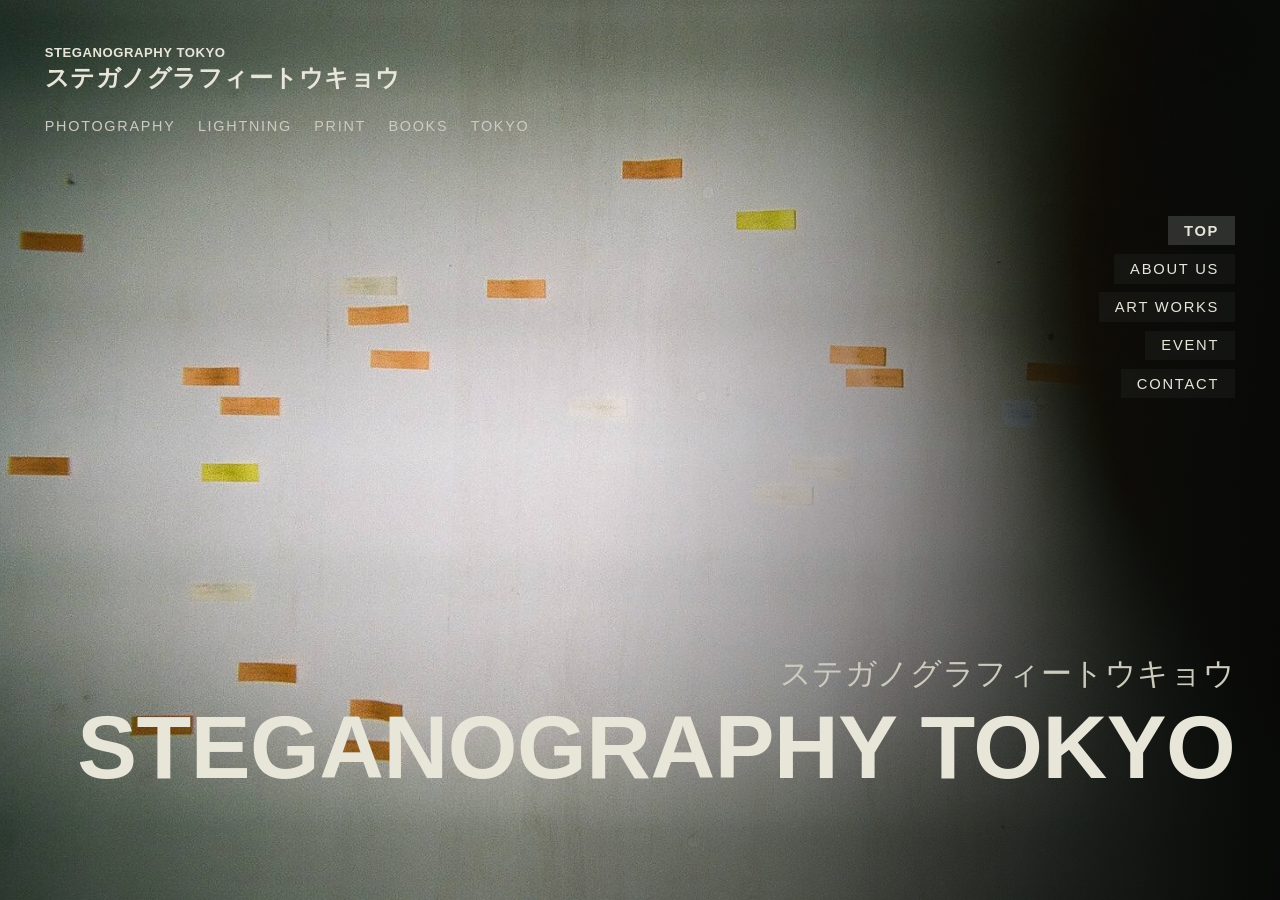
<file: index.html>
<!DOCTYPE html>
<html lang="ja">
<head>
  <meta charset="UTF-8">
  <meta name="viewport" content="width=device-width, initial-scale=1">
  <link rel="icon" href="favicon.svg" type="image/svg+xml">
  <title>STEGANOGRAPHY TOKYO / ステガノグラフィートウキョウ</title>
  <meta name="description" content="STEGANOGRAPHY TOKYO — Tokyo-based artist group.">
  <meta property="og:title" content="STEGANOGRAPHY TOKYO">
  <meta property="og:description" content="Tokyo-based artist group.">
  <meta property="og:type" content="website">
  <meta property="og:url" content="https://steganography.tokyo/">
  <meta property="og:image" content="https://steganography.tokyo/assets/bg.jpg">
  <meta name="twitter:card" content="summary_large_image">
  <link rel="stylesheet" href="assets/style.css">
</head>
<body>
  <div class="stage">

    <header class="masthead">
      <div class="brand">
        <p class="brand__en">STEGANOGRAPHY TOKYO</p>
        <p class="brand__jp">ステガノグラフィートウキョウ</p>
      </div>
      <nav class="nav-cats" aria-label="Categories">
        <span>PHOTOGRAPHY</span>
        <span>LIGHTNING</span>
        <span>PRINT</span>
        <span>BOOKS</span>
        <span>TOKYO</span>
      </nav>
    </header>

    <nav class="nav-main" aria-label="Primary">
      <a href="index.html" aria-current="page">TOP</a>
      <a href="about.html">ABOUT US</a>
      <a href="artworks.html">ART WORKS</a>
      <a href="https://luma.com/bc0jp8yx" target="_blank" rel="noopener">EVENT</a>
      <a href="https://x.com/Stegano_tokyo21" target="_blank" rel="noopener">CONTACT</a>
    </nav>

    <!-- TODO: ここに暗号/ビットコイン的な英文を後で入れる -->

    <div class="hero">
      <p class="hero__jp">ステガノグラフィートウキョウ</p>
      <h1 class="hero__en">STEGANOGRAPHY TOKYO</h1>
    </div>

  </div>
</body>
</html>
</file>
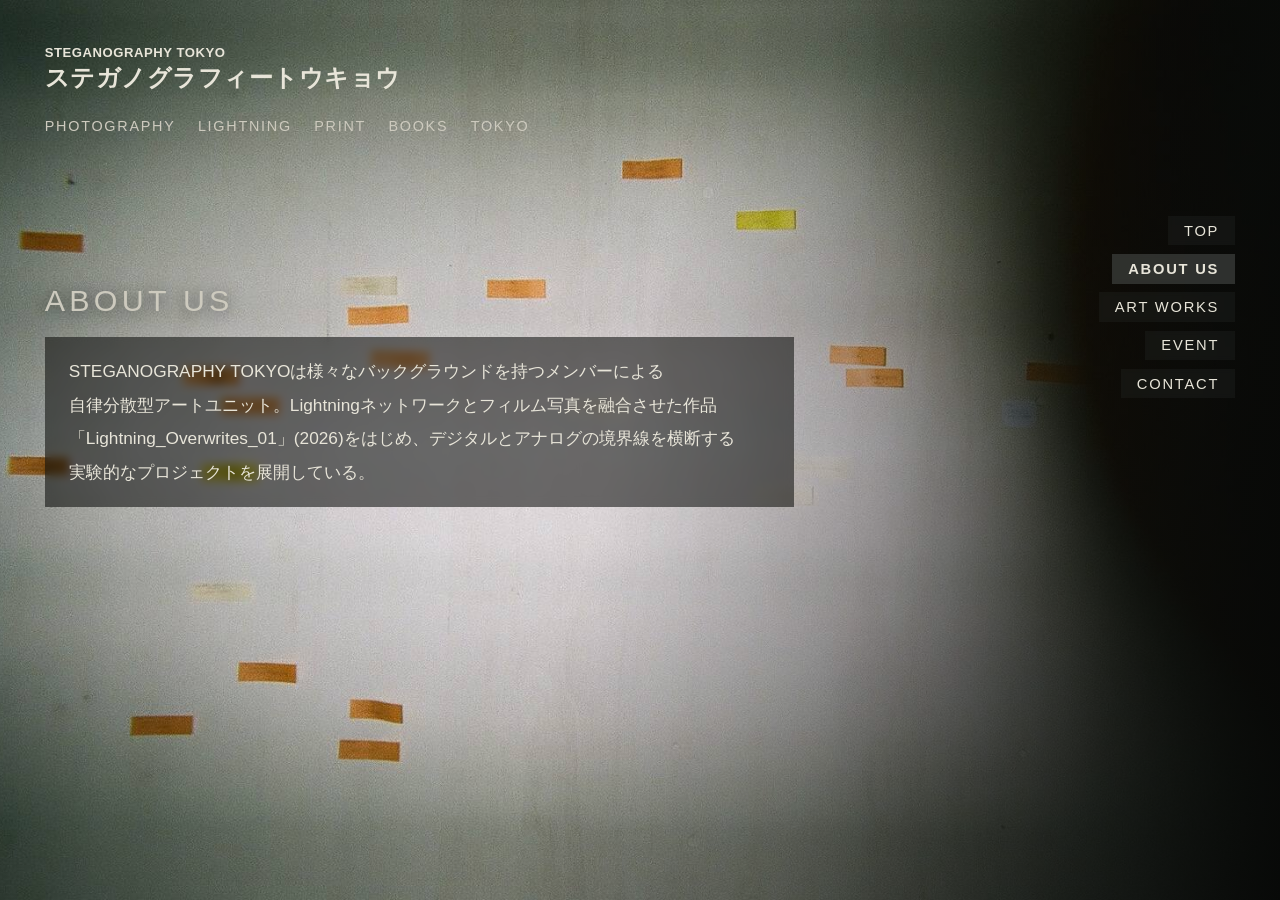
<file: about.html>
<!DOCTYPE html>
<html lang="ja">
<head>
  <meta charset="UTF-8">
  <meta name="viewport" content="width=device-width, initial-scale=1">
  <link rel="icon" href="favicon.svg" type="image/svg+xml">
  <title>ABOUT US | STEGANOGRAPHY TOKYO</title>
  <meta name="description" content="STEGANOGRAPHY TOKYO — ABOUT US.">
  <link rel="stylesheet" href="assets/style.css">
</head>
<body>
  <div class="stage">

    <header class="masthead">
      <div class="brand">
        <p class="brand__en"><a href="index.html">STEGANOGRAPHY TOKYO</a></p>
        <p class="brand__jp"><a href="index.html">ステガノグラフィートウキョウ</a></p>
      </div>
      <nav class="nav-cats" aria-label="Categories">
        <span>PHOTOGRAPHY</span>
        <span>LIGHTNING</span>
        <span>PRINT</span>
        <span>BOOKS</span>
        <span>TOKYO</span>
      </nav>
    </header>

    <nav class="nav-main" aria-label="Primary">
      <a href="index.html">TOP</a>
      <a href="about.html" aria-current="page">ABOUT US</a>
      <a href="artworks.html">ART WORKS</a>
      <a href="https://luma.com/bc0jp8yx" target="_blank" rel="noopener">EVENT</a>
      <a href="https://x.com/Stegano_tokyo21" target="_blank" rel="noopener">CONTACT</a>
    </nav>

    <main class="page">
      <p class="page__crumb">ABOUT US</p>
      <div class="page__body">
        <p>STEGANOGRAPHY&nbsp;TOKYOは<wbr>様々な<wbr>バックグラウンドを<wbr>持つ<wbr>メンバーによる<wbr>自律分散型アートユニット。<wbr>Lightningネットワークと<wbr>フィルム写真を<wbr>融合させた<wbr>作品<wbr>「Lightning_Overwrites_01」(2026)を<wbr>はじめ、<wbr>デジタルと<wbr>アナログの<wbr>境界線を<wbr>横断する<wbr>実験的な<wbr>プロジェクトを<wbr>展開している。</p>
      </div>
    </main>

  </div>
</body>
</html>
</file>
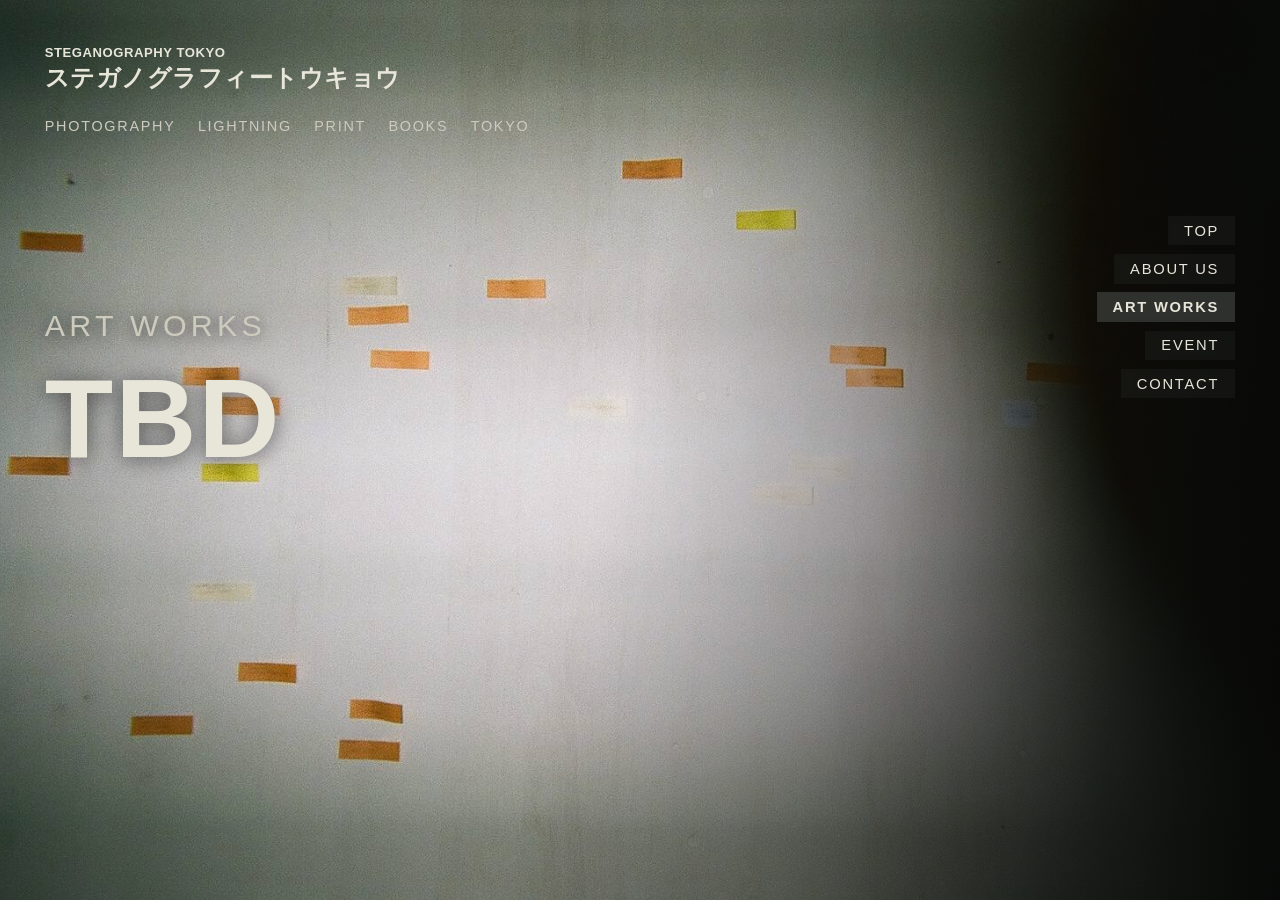
<file: artworks.html>
<!DOCTYPE html>
<html lang="ja">
<head>
  <meta charset="UTF-8">
  <meta name="viewport" content="width=device-width, initial-scale=1">
  <link rel="icon" href="favicon.svg" type="image/svg+xml">
  <title>ART WORKS | STEGANOGRAPHY TOKYO</title>
  <meta name="description" content="STEGANOGRAPHY TOKYO — ART WORKS.">
  <link rel="stylesheet" href="assets/style.css">
</head>
<body>
  <div class="stage">

    <header class="masthead">
      <div class="brand">
        <p class="brand__en"><a href="index.html">STEGANOGRAPHY TOKYO</a></p>
        <p class="brand__jp"><a href="index.html">ステガノグラフィートウキョウ</a></p>
      </div>
      <nav class="nav-cats" aria-label="Categories">
        <span>PHOTOGRAPHY</span>
        <span>LIGHTNING</span>
        <span>PRINT</span>
        <span>BOOKS</span>
        <span>TOKYO</span>
      </nav>
    </header>

    <nav class="nav-main" aria-label="Primary">
      <a href="index.html">TOP</a>
      <a href="about.html">ABOUT US</a>
      <a href="artworks.html" aria-current="page">ART WORKS</a>
      <a href="https://luma.com/bc0jp8yx" target="_blank" rel="noopener">EVENT</a>
      <a href="https://x.com/Stegano_tokyo21" target="_blank" rel="noopener">CONTACT</a>
    </nav>

    <main class="page">
      <p class="page__crumb">ART WORKS</p>
      <p class="page__tbd">TBD</p>
    </main>

  </div>
</body>
</html>
</file>
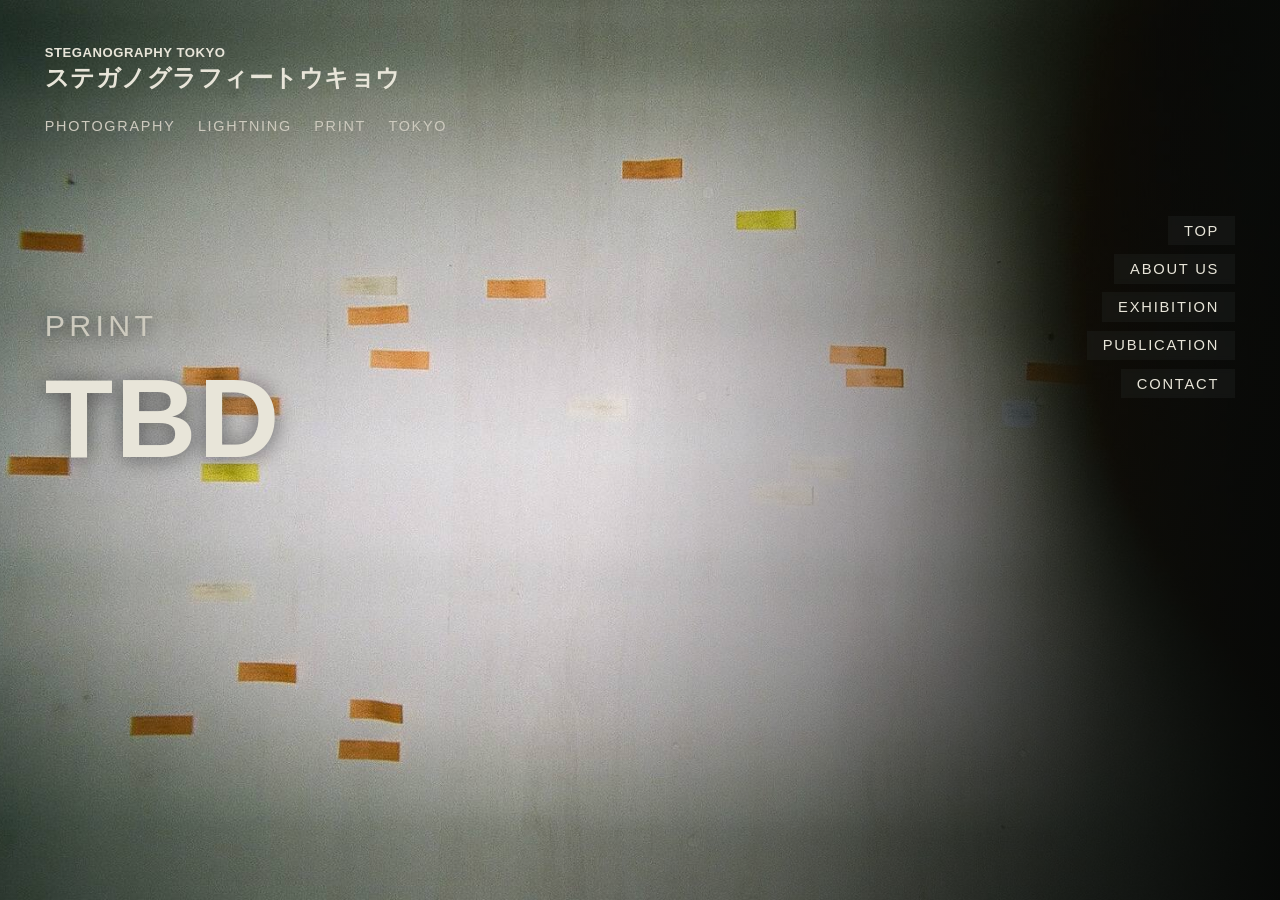
<file: print.html>
<!DOCTYPE html>
<html lang="ja">
<head>
  <meta charset="UTF-8">
  <meta name="viewport" content="width=device-width, initial-scale=1">
  <link rel="icon" href="favicon.svg" type="image/svg+xml">
  <title>PRINT | STEGANOGRAPHY TOKYO</title>
  <meta name="description" content="STEGANOGRAPHY TOKYO — PRINT.">
  <link rel="stylesheet" href="assets/style.css">
</head>
<body>
  <div class="stage">

    <header class="masthead">
      <div class="brand">
        <p class="brand__en"><a href="index.html">STEGANOGRAPHY TOKYO</a></p>
        <p class="brand__jp"><a href="index.html">ステガノグラフィートウキョウ</a></p>
      </div>
      <nav class="nav-cats" aria-label="Categories">
        <a href="photography.html">PHOTOGRAPHY</a>
        <a href="lightning.html">LIGHTNING</a>
        <a href="print.html">PRINT</a>
        <a href="tokyo.html">TOKYO</a>
      </nav>
    </header>

    <nav class="nav-main" aria-label="Primary">
      <a href="index.html">TOP</a>
      <a href="about.html">ABOUT US</a>
      <a href="exhibition.html">EXHIBITION</a>
      <a href="publication.html">PUBLICATION</a>
      <a href="https://x.com/Stegano_tokyo21" target="_blank" rel="noopener">CONTACT</a>
    </nav>

    <main class="page">
      <p class="page__crumb">PRINT</p>
      <p class="page__tbd">TBD</p>
    </main>

  </div>
</body>
</html>
</file>
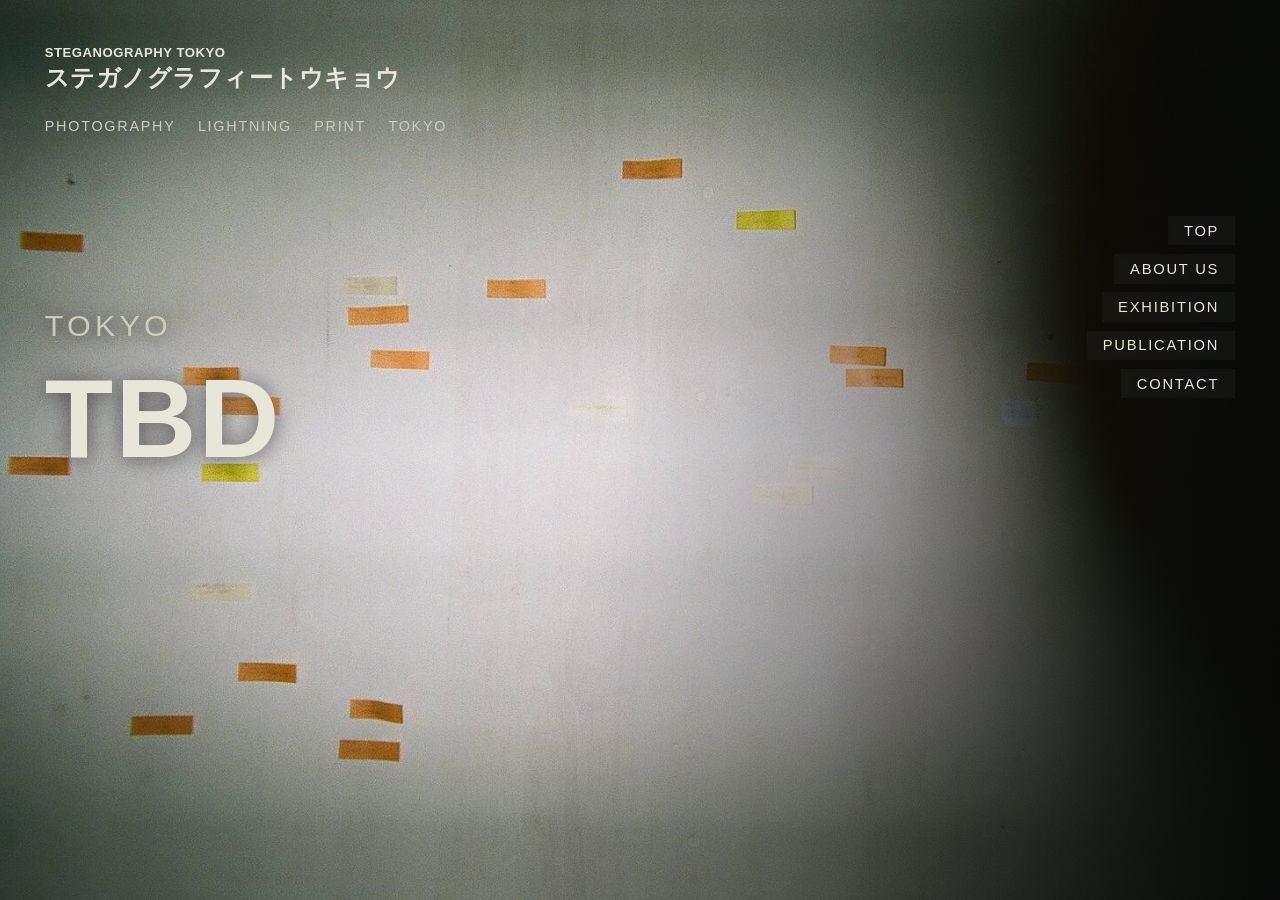
<file: tokyo.html>
<!DOCTYPE html>
<html lang="ja">
<head>
  <meta charset="UTF-8">
  <meta name="viewport" content="width=device-width, initial-scale=1">
  <link rel="icon" href="favicon.svg" type="image/svg+xml">
  <title>TOKYO | STEGANOGRAPHY TOKYO</title>
  <meta name="description" content="STEGANOGRAPHY TOKYO — TOKYO.">
  <link rel="stylesheet" href="assets/style.css">
</head>
<body>
  <div class="stage">

    <header class="masthead">
      <div class="brand">
        <p class="brand__en"><a href="index.html">STEGANOGRAPHY TOKYO</a></p>
        <p class="brand__jp"><a href="index.html">ステガノグラフィートウキョウ</a></p>
      </div>
      <nav class="nav-cats" aria-label="Categories">
        <a href="photography.html">PHOTOGRAPHY</a>
        <a href="lightning.html">LIGHTNING</a>
        <a href="print.html">PRINT</a>
        <a href="tokyo.html">TOKYO</a>
      </nav>
    </header>

    <nav class="nav-main" aria-label="Primary">
      <a href="index.html">TOP</a>
      <a href="about.html">ABOUT US</a>
      <a href="exhibition.html">EXHIBITION</a>
      <a href="publication.html">PUBLICATION</a>
      <a href="https://x.com/Stegano_tokyo21" target="_blank" rel="noopener">CONTACT</a>
    </nav>

    <main class="page">
      <p class="page__crumb">TOKYO</p>
      <p class="page__tbd">TBD</p>
    </main>

  </div>
</body>
</html>
</file>
<file: assets/style.css>
/* ============================================================
   STEGANOGRAPHY TOKYO — shared styles
   Plain HTML/CSS. No build step, no webfonts (system grotesque
   stack chosen to resemble the mockup at zero load cost).
   ============================================================ */

:root {
  --font: "Helvetica Neue", Helvetica, Arial,
          "Hiragino Kaku Gothic ProN", "Hiragino Sans",
          "Yu Gothic", "YuGothic", "Meiryo", system-ui, sans-serif;

  --ink:        #e8e5d9;            /* primary cream text          */
  --ink-dim:    #cdcabe;            /* secondary text              */
  --ink-faint:  rgba(232,229,217,.42);
  --box:        rgba(38,42,40,.34); /* nav pill background         */
  --box-hover:  rgba(70,74,70,.62);
  --solid-bg:   #e7e4d8;            /* filled button               */
  --solid-ink:  #1b1e1b;
  --edge:       1.6rem;             /* base screen margin          */
}

* { box-sizing: border-box; margin: 0; padding: 0; }

html { -webkit-text-size-adjust: 100%; }

body {
  font-family: var(--font);
  color: var(--ink);
  background: #0c0e0c;
  -webkit-font-smoothing: antialiased;
  text-rendering: optimizeLegibility;
}

/* ---- full-viewport stage with photo + layered overlays ------- */
.stage {
  position: relative;
  min-height: 100svh;
  min-height: 100vh;
  padding: clamp(1.6rem, 3.5vw, 3rem);
  overflow: hidden;
  isolation: isolate;
  /* diagonal dark wedge on the right + soft vignette + the photo */
  background:
    linear-gradient(104deg,
      transparent 0%,
      transparent 48%,
      rgba(12,14,12,.30) 66%,
      rgba(10,12,10,.78) 86%,
      rgba(7,8,7,.97) 100%),
    radial-gradient(120% 120% at 42% 44%,
      transparent 30%,
      rgba(16,20,16,.30) 78%,
      rgba(10,12,10,.55) 100%),
    url("bg.jpg") center / cover no-repeat;
}

a { color: inherit; text-decoration: none; }

/* ---- masthead (top-left) ------------------------------------- */
.masthead { position: relative; z-index: 4; }

.brand__en {
  font-size: .82rem;
  font-weight: 700;
  letter-spacing: .04em;
  text-transform: uppercase;
}
.brand__jp {
  font-size: clamp(1.15rem, 1.9vw, 1.5rem);
  font-weight: 700;
  letter-spacing: .02em;
  margin-top: .15rem;
}

.nav-cats {
  margin-top: 1.5rem;
  display: flex;
  flex-wrap: wrap;
  gap: 1.4rem;
  font-size: .9rem;
  letter-spacing: .12em;
  color: var(--ink-dim);
}
.nav-cats a { transition: color .2s ease; }
.nav-cats a:hover,
.nav-cats a:focus-visible { color: #fff; }

/* ---- right-hand main navigation ------------------------------ */
.nav-main {
  position: absolute;
  top: clamp(20%, 24vh, 26%);
  right: clamp(1.6rem, 3.5vw, 3rem);
  z-index: 4;
  display: flex;
  flex-direction: column;
  align-items: flex-end;
  gap: .55rem;
  text-align: right;
}
.nav-main a {
  display: inline-block;
  padding: .42rem 1rem;
  font-size: .92rem;
  letter-spacing: .12em;
  background: var(--box);
  backdrop-filter: blur(2px);
  transition: background .2s ease, color .2s ease;
}
.nav-main a:hover,
.nav-main a:focus-visible { background: var(--box-hover); color: #fff; }
.nav-main a[aria-current="page"] {
  background: var(--box-hover);
  font-weight: 700;
}

/* ---- placeholder copy block (mid-left) ----------------------- */
.placeholder {
  position: absolute;
  left: clamp(1.6rem, 3.5vw, 3rem);
  top: 56%;
  z-index: 2;
  max-width: 34ch;
  font-size: .8rem;
  line-height: 1.55;
  color: var(--ink-faint);
  word-break: break-all;
}

/* ---- bottom-right wordmark ----------------------------------- */
.hero {
  position: absolute;
  right: clamp(1.6rem, 3.5vw, 3rem);
  bottom: clamp(5.5rem, 12vh, 9rem);
  z-index: 3;
  text-align: right;
}
.hero__jp {
  font-size: clamp(1.1rem, 2.4vw, 2rem);
  font-weight: 500;
  letter-spacing: .02em;
  color: var(--ink-dim);
}
.hero__en {
  font-size: clamp(2.4rem, 7vw, 6.2rem);
  font-weight: 600;
  line-height: .98;
  letter-spacing: -.005em;
  margin-top: .1em;
}

/* ---- call-to-action buttons (bottom-left) -------------------- */
.cta {
  position: absolute;
  left: clamp(1.6rem, 3.5vw, 3rem);
  bottom: clamp(1.8rem, 4vh, 3rem);
  z-index: 3;
  display: flex;
  gap: 1rem;
  flex-wrap: wrap;
}
.btn {
  display: inline-flex;
  align-items: center;
  padding: .9rem 1.5rem;
  font-size: .92rem;
  letter-spacing: .08em;
  transition: transform .15s ease, background .2s ease, color .2s ease;
}
.btn--solid { background: var(--solid-bg); color: var(--solid-ink); }
.btn--ghost { border: 1px solid var(--ink-dim); color: var(--ink); }
.btn:hover { transform: translateY(-2px); }
.btn--solid:hover { background: #fff; }
.btn--ghost:hover { border-color: #fff; color: #fff; }

/* ---- TBD sub-pages ------------------------------------------- */
.page {
  position: relative;
  z-index: 3;
  min-height: 58svh;
  min-height: 58vh;
  display: flex;
  flex-direction: column;
  justify-content: center;
}
.page__crumb {
  font-size: clamp(1.1rem, 2.4vw, 1.9rem);
  font-weight: 500;
  letter-spacing: .14em;
  color: var(--ink-dim);
  text-shadow: 0 2px 16px rgba(0, 0, 0, .6);
}
.page__tbd {
  font-size: clamp(3rem, 9vw, 7rem);
  font-weight: 600;
  letter-spacing: .02em;
  margin-top: .1em;
  text-shadow: 0 2px 22px rgba(0, 0, 0, .55);
}
.page__body {
  margin-top: 1.2rem;
  max-width: min(78ch, 92%);
  padding: 1.1rem 1.5rem;
  font-size: clamp(.95rem, 1.4vw, 1.08rem);
  line-height: 1.95;
  color: var(--ink);
  background: rgba(8, 10, 8, .55);
  backdrop-filter: blur(4px);
  -webkit-backdrop-filter: blur(4px);
  /* 日本語の改行を文節境界（<wbr>）でのみ許可し、単語の途中で割れないようにする */
  word-break: keep-all;
  line-break: strict;
  overflow-wrap: anywhere;
}
.page__body p + p { margin-top: 1.1em; }

/* ---- staggered load animation -------------------------------- */
@media (prefers-reduced-motion: no-preference) {
  .masthead, .nav-main, .placeholder, .hero, .cta, .page {
    animation: rise .8s cubic-bezier(.2, .7, .2, 1) both;
  }
  .nav-main   { animation-delay: .08s; }
  .placeholder{ animation-delay: .16s; }
  .hero       { animation-delay: .12s; }
  .cta        { animation-delay: .22s; }
  @keyframes rise {
    from { opacity: 0; transform: translateY(14px); }
    to   { opacity: 1; transform: translateY(0); }
  }
}

:focus-visible { outline: 2px solid #fff; outline-offset: 3px; }

/* ============================================================
   Mobile / narrow screens — unstack the absolute hero layout
   ============================================================ */
@media (max-width: 760px) {
  .stage {
    display: flex;
    flex-direction: column;
    gap: 2rem;
    padding-bottom: 2.5rem;
    background:
      linear-gradient(180deg,
        rgba(8,10,8,.55) 0%,
        rgba(10,12,10,.35) 40%,
        rgba(8,10,8,.78) 100%),
      url("bg.jpg") center / cover no-repeat;
  }
  .nav-main {
    position: static;
    flex-direction: row;
    flex-wrap: wrap;
    align-items: flex-start;
    justify-content: flex-start;
    text-align: left;
    gap: .5rem;
    margin-top: .5rem;
  }
  .placeholder { position: static; max-width: none; top: auto; }
  .hero {
    position: static;
    text-align: left;
    margin-top: auto;
  }
  .cta { position: static; }
  .page { min-height: 40svh; }
}
</file>
